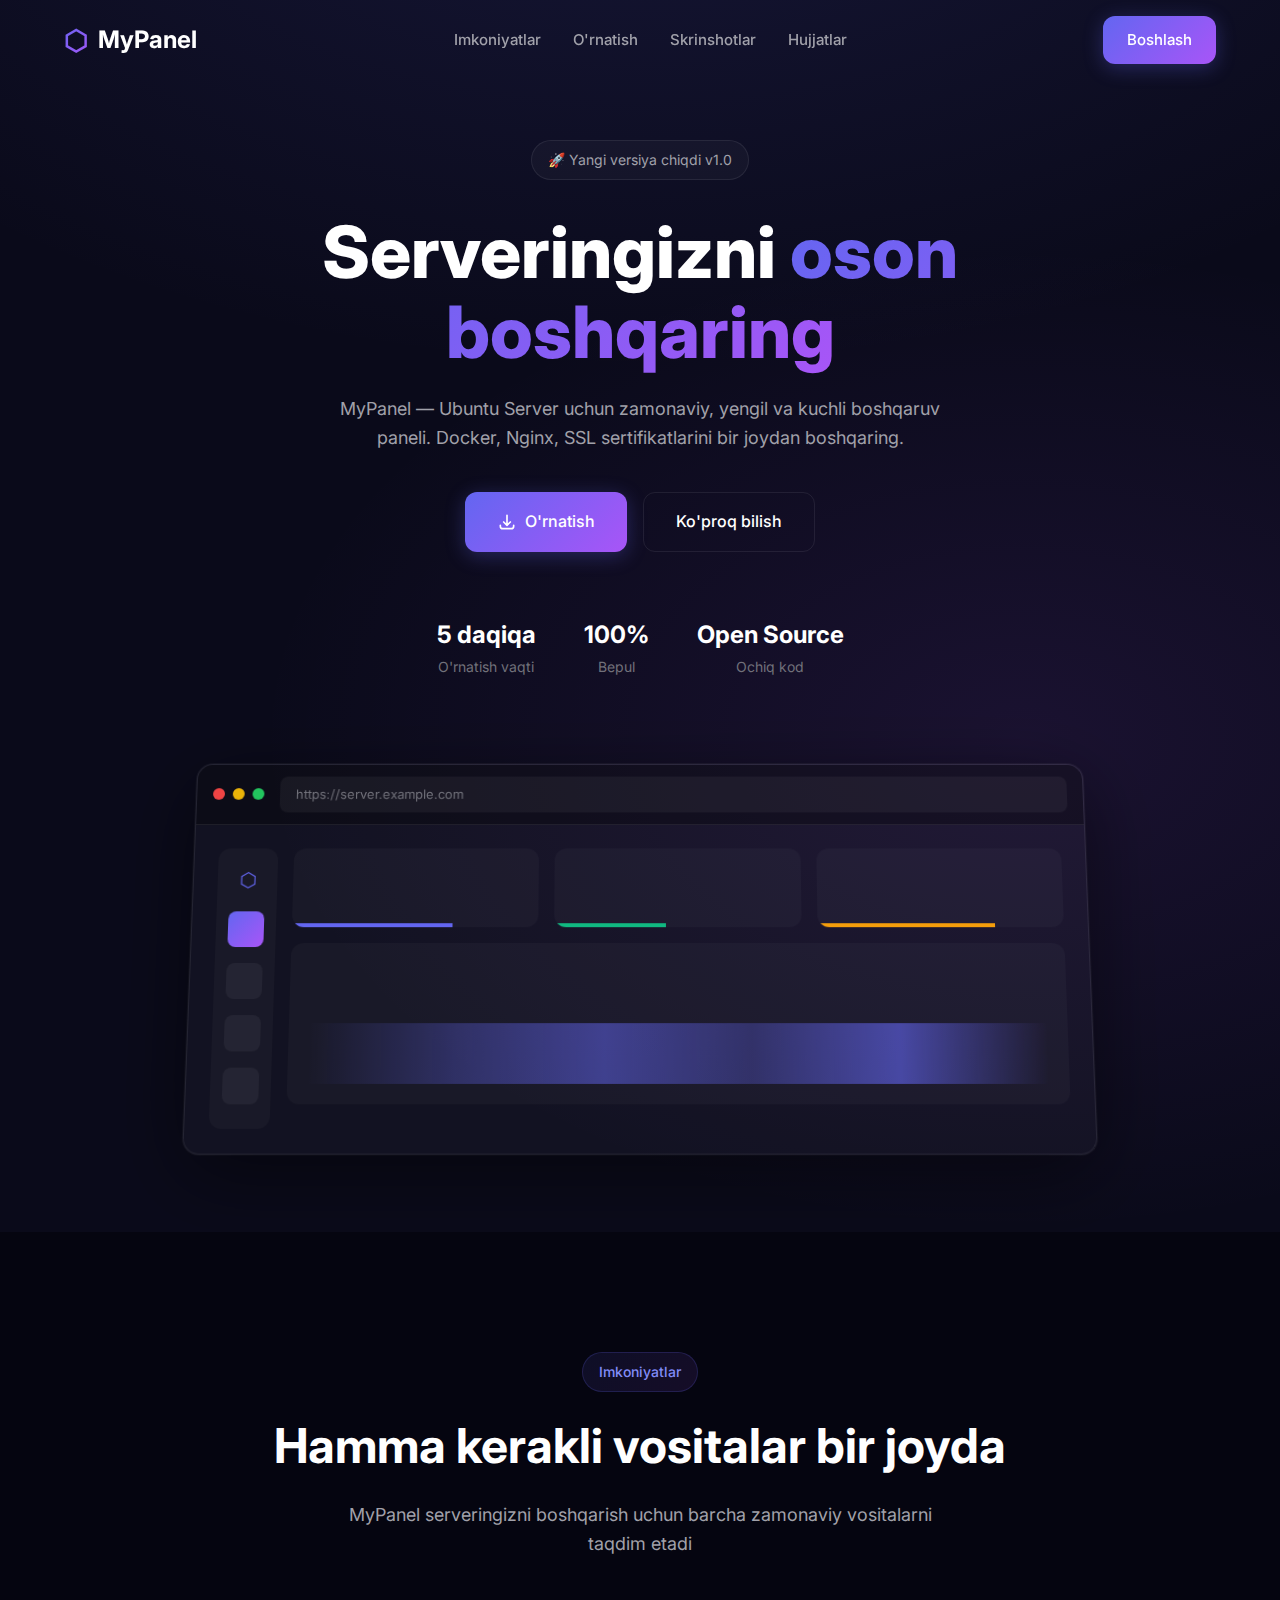
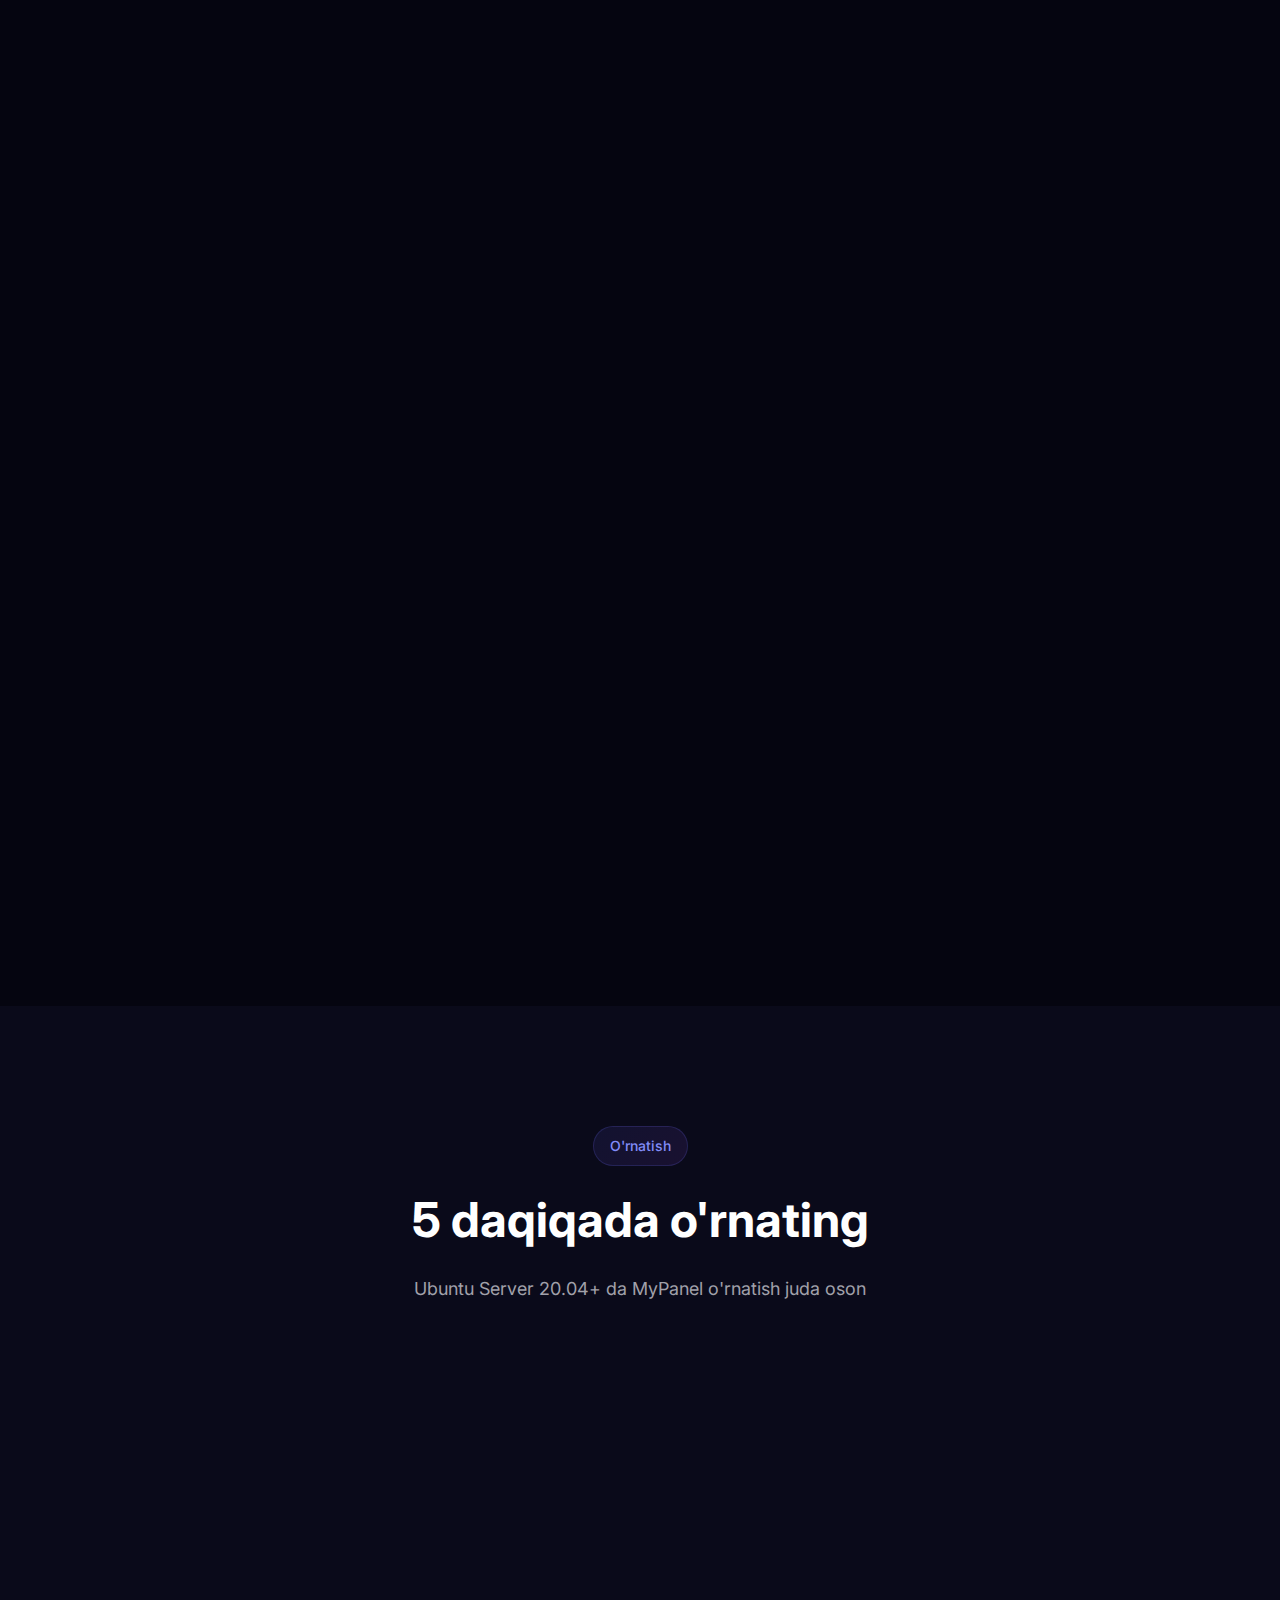
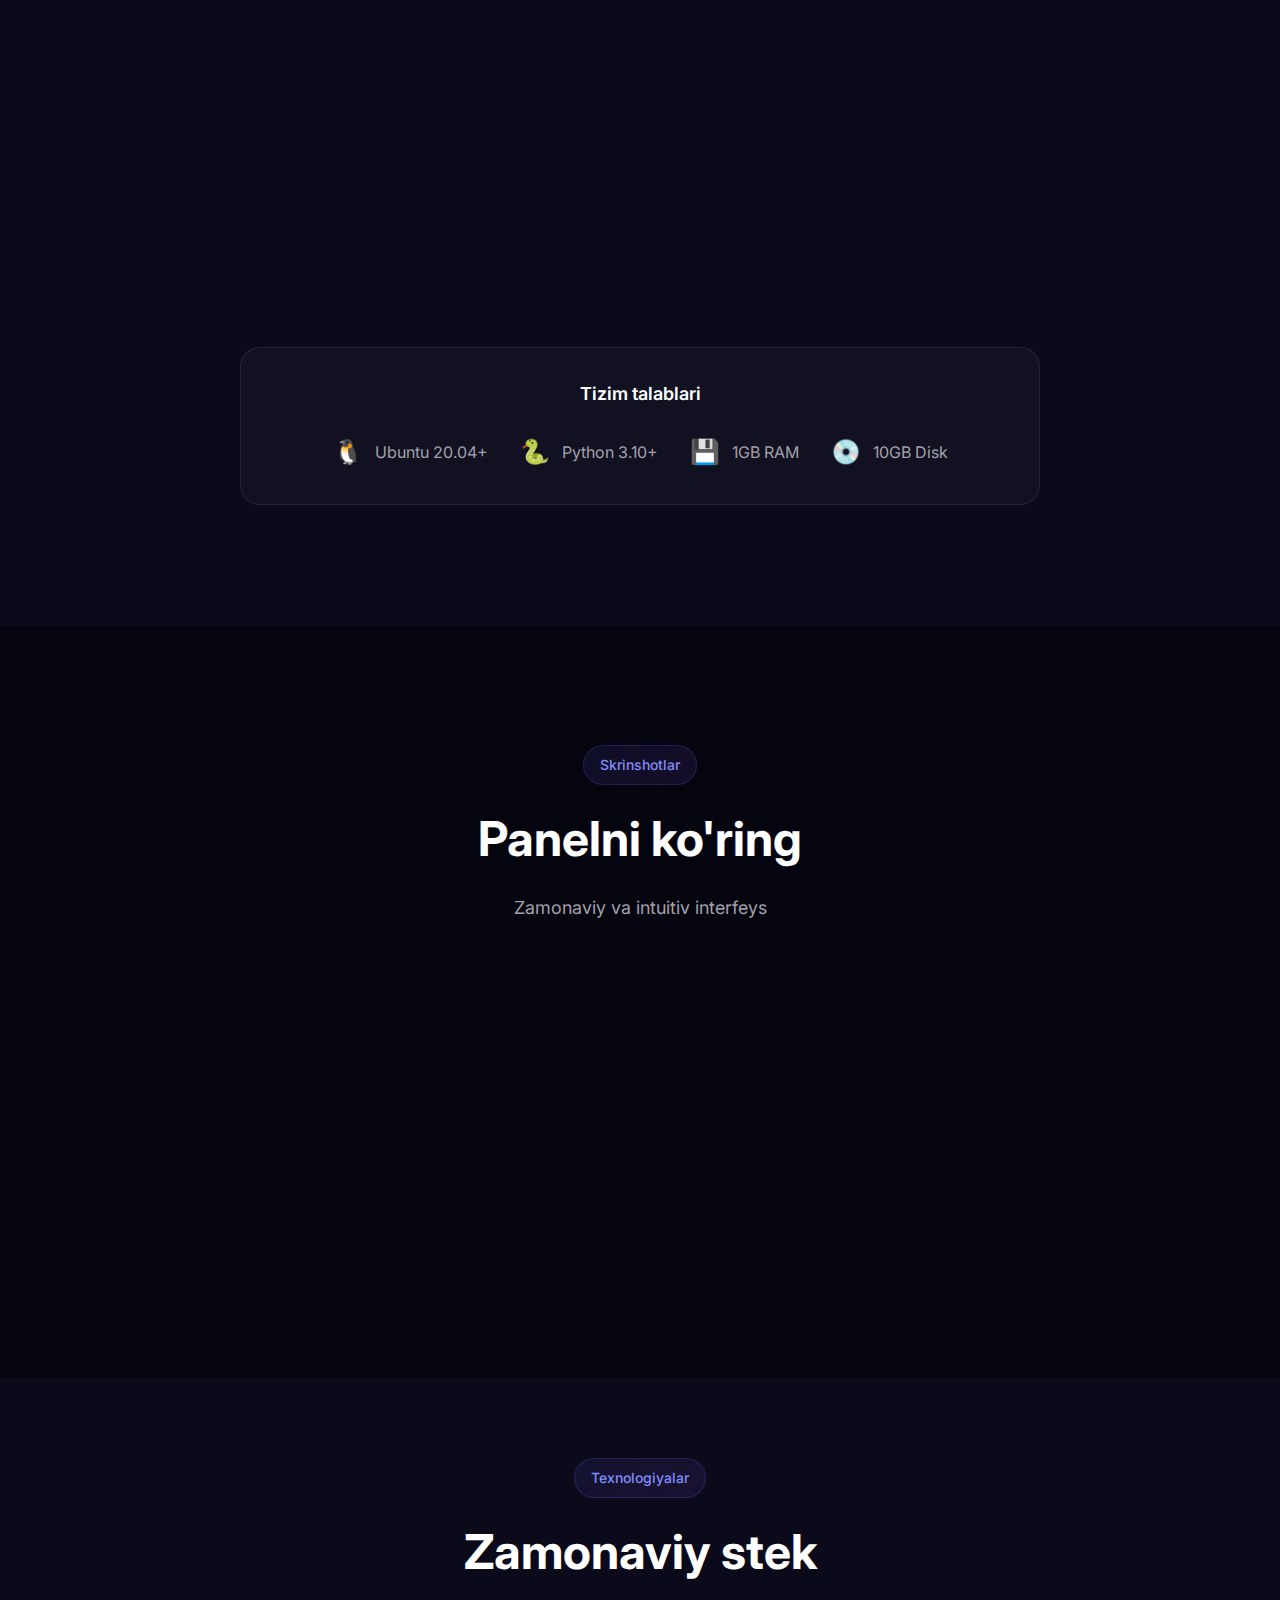
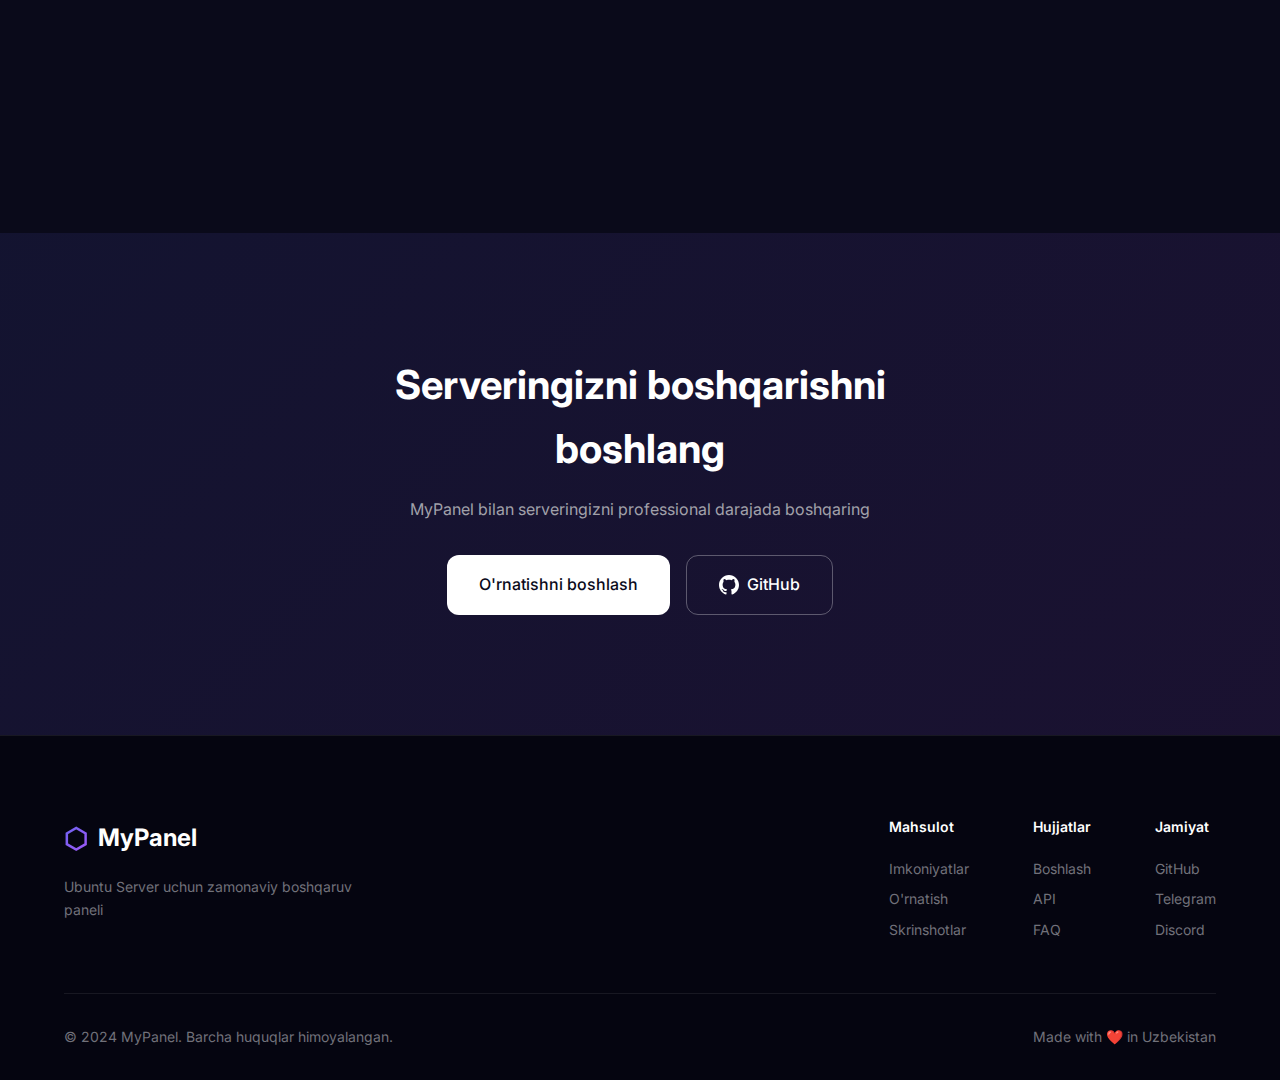
<file: public/index.html>
<!DOCTYPE html>
<html lang="uz">

<head>
    <meta charset="UTF-8">
    <meta name="viewport" content="width=device-width, initial-scale=1.0">
    <meta name="description"
        content="MyPanel - Ubuntu Server uchun zamonaviy, chiroyli va kuchli boshqaruv paneli. aaPanel/Umbrel alternativasi.">
    <meta name="keywords" content="server panel, ubuntu, docker, nginx, web hosting, server management">
    <title>MyPanel — Ubuntu Server Boshqaruv Paneli</title>

    <!-- Google Fonts -->
    <link rel="preconnect" href="https://fonts.googleapis.com">
    <link rel="preconnect" href="https://fonts.gstatic.com" crossorigin>
    <link href="https://fonts.googleapis.com/css2?family=Inter:wght@300;400;500;600;700;800&display=swap"
        rel="stylesheet">

    <!-- Styles -->
    <link rel="stylesheet" href="style.css">
</head>

<body>
    <!-- Navigation -->
    <nav class="navbar" id="navbar">
        <div class="container nav-content">
            <a href="#" class="logo">
                <span class="logo-icon">⬡</span>
                <span>MyPanel</span>
            </a>
            <div class="nav-links" id="navLinks">
                <a href="#features">Imkoniyatlar</a>
                <a href="#install">O'rnatish</a>
                <a href="#screenshots">Skrinshotlar</a>
                <a href="#docs">Hujjatlar</a>
            </div>
            <a href="#install" class="btn btn-primary">Boshlash</a>
            <button class="mobile-menu" id="mobileMenu">
                <span></span>
                <span></span>
                <span></span>
            </button>
        </div>
    </nav>

    <!-- Hero Section -->
    <section class="hero">
        <div class="hero-bg"></div>
        <div class="container hero-content">
            <div class="hero-badge">🚀 Yangi versiya chiqdi v1.0</div>
            <h1 class="hero-title">
                Serveringizni
                <span class="gradient-text">oson boshqaring</span>
            </h1>
            <p class="hero-subtitle">
                MyPanel — Ubuntu Server uchun zamonaviy, yengil va kuchli boshqaruv paneli.
                Docker, Nginx, SSL sertifikatlarini bir joydan boshqaring.
            </p>
            <div class="hero-buttons">
                <a href="#install" class="btn btn-primary btn-lg">
                    <svg width="20" height="20" fill="none" stroke="currentColor" viewBox="0 0 24 24">
                        <path stroke-linecap="round" stroke-linejoin="round" stroke-width="2"
                            d="M4 16v1a3 3 0 003 3h10a3 3 0 003-3v-1m-4-4l-4 4m0 0l-4-4m4 4V4"></path>
                    </svg>
                    O'rnatish
                </a>
                <a href="#features" class="btn btn-outline btn-lg">
                    Ko'proq bilish
                </a>
            </div>
            <div class="hero-stats">
                <div class="stat">
                    <span class="stat-value">5 daqiqa</span>
                    <span class="stat-label">O'rnatish vaqti</span>
                </div>
                <div class="stat">
                    <span class="stat-value">100%</span>
                    <span class="stat-label">Bepul</span>
                </div>
                <div class="stat">
                    <span class="stat-value">Open Source</span>
                    <span class="stat-label">Ochiq kod</span>
                </div>
            </div>
        </div>
        <div class="hero-image">
            <div class="browser-mockup">
                <div class="browser-header">
                    <div class="browser-dots">
                        <span></span><span></span><span></span>
                    </div>
                    <div class="browser-url">https://server.example.com</div>
                </div>
                <div class="browser-content">
                    <div class="dashboard-preview">
                        <div class="sidebar-preview">
                            <div class="logo-preview">⬡</div>
                            <div class="menu-item active"></div>
                            <div class="menu-item"></div>
                            <div class="menu-item"></div>
                            <div class="menu-item"></div>
                        </div>
                        <div class="main-preview">
                            <div class="card-row">
                                <div class="stat-card cpu"></div>
                                <div class="stat-card ram"></div>
                                <div class="stat-card disk"></div>
                            </div>
                            <div class="chart-preview"></div>
                        </div>
                    </div>
                </div>
            </div>
        </div>
    </section>

    <!-- Features Section -->
    <section class="features" id="features">
        <div class="container">
            <div class="section-header">
                <span class="section-badge">Imkoniyatlar</span>
                <h2 class="section-title">Hamma kerakli vositalar bir joyda</h2>
                <p class="section-subtitle">MyPanel serveringizni boshqarish uchun barcha zamonaviy vositalarni taqdim
                    etadi</p>
            </div>

            <div class="features-grid">
                <div class="feature-card">
                    <div class="feature-icon docker">
                        <svg width="32" height="32" fill="none" stroke="currentColor" viewBox="0 0 24 24">
                            <path stroke-linecap="round" stroke-linejoin="round" stroke-width="2"
                                d="M5 8h14M5 8a2 2 0 110-4h14a2 2 0 110 4M5 8v10a2 2 0 002 2h10a2 2 0 002-2V8m-9 4h4">
                            </path>
                        </svg>
                    </div>
                    <h3>Docker Store</h3>
                    <p>Docker Hub'dan ilovalarni qidiring, bir klik bilan o'rnating. Nginx, MySQL, WordPress va
                        boshqalar.</p>
                    <ul class="feature-list">
                        <li>Docker Hub qidiruvi</li>
                        <li>Bir klik o'rnatish</li>
                        <li>Portlar va volume sozlash</li>
                        <li>Konteyner boshqaruvi</li>
                    </ul>
                </div>

                <div class="feature-card">
                    <div class="feature-icon websites">
                        <svg width="32" height="32" fill="none" stroke="currentColor" viewBox="0 0 24 24">
                            <path stroke-linecap="round" stroke-linejoin="round" stroke-width="2"
                                d="M21 12a9 9 0 01-9 9m9-9a9 9 0 00-9-9m9 9H3m9 9a9 9 0 01-9-9m9 9c1.657 0 3-4.03 3-9s-1.343-9-3-9m0 18c-1.657 0-3-4.03-3-9s1.343-9 3-9m-9 9a9 9 0 019-9">
                            </path>
                        </svg>
                    </div>
                    <h3>Saytlar & SSL</h3>
                    <p>Domenlarni qo'shing, Nginx reverse proxy avtomatik sozlanadi. Let's Encrypt SSL bir klikda.</p>
                    <ul class="feature-list">
                        <li>Domen boshqaruvi</li>
                        <li>Nginx reverse proxy</li>
                        <li>Bepul SSL sertifikat</li>
                        <li>Konfiguratsiya muharriri</li>
                    </ul>
                </div>

                <div class="feature-card">
                    <div class="feature-icon files">
                        <svg width="32" height="32" fill="none" stroke="currentColor" viewBox="0 0 24 24">
                            <path stroke-linecap="round" stroke-linejoin="round" stroke-width="2"
                                d="M3 7v10a2 2 0 002 2h14a2 2 0 002-2V9a2 2 0 00-2-2h-6l-2-2H5a2 2 0 00-2 2z"></path>
                        </svg>
                    </div>
                    <h3>Fayl Menejer</h3>
                    <p>Fayllarni brauzerda boshqaring. Monaco Editor bilan kodni to'g'ridan-to'g'ri tahrirlang.</p>
                    <ul class="feature-list">
                        <li>Drag & Drop yuklash</li>
                        <li>Monaco kod muharriri</li>
                        <li>Chmod, o'chirish, nomi o'zgartirish</li>
                        <li>Fayl yuklab olish</li>
                    </ul>
                </div>

                <div class="feature-card">
                    <div class="feature-icon terminal">
                        <svg width="32" height="32" fill="none" stroke="currentColor" viewBox="0 0 24 24">
                            <path stroke-linecap="round" stroke-linejoin="round" stroke-width="2"
                                d="M8 9l3 3-3 3m5 0h3M5 20h14a2 2 0 002-2V6a2 2 0 00-2-2H5a2 2 0 00-2 2v12a2 2 0 002 2z">
                            </path>
                        </svg>
                    </div>
                    <h3>Web Terminal</h3>
                    <p>SSH orqali serverga brauzerdan ulaning. To'liq terminal funksionaliligi.</p>
                    <ul class="feature-list">
                        <li>Real-time WebSocket</li>
                        <li>xterm.js integratsiya</li>
                        <li>SSH sessiyalar</li>
                        <li>Buyruqlar tarixi</li>
                    </ul>
                </div>

                <div class="feature-card">
                    <div class="feature-icon monitoring">
                        <svg width="32" height="32" fill="none" stroke="currentColor" viewBox="0 0 24 24">
                            <path stroke-linecap="round" stroke-linejoin="round" stroke-width="2"
                                d="M9 19v-6a2 2 0 00-2-2H5a2 2 0 00-2 2v6a2 2 0 002 2h2a2 2 0 002-2zm0 0V9a2 2 0 012-2h2a2 2 0 012 2v10m-6 0a2 2 0 002 2h2a2 2 0 002-2m0 0V5a2 2 0 012-2h2a2 2 0 012 2v14a2 2 0 01-2 2h-2a2 2 0 01-2-2z">
                            </path>
                        </svg>
                    </div>
                    <h3>Monitoring</h3>
                    <p>CPU, RAM, Disk va tarmoq statistikasini real vaqtda kuzating. Chart.js grafiklar.</p>
                    <ul class="feature-list">
                        <li>Real-time statistika</li>
                        <li>Interaktiv grafiklar</li>
                        <li>Docker statistikasi</li>
                        <li>Tizim ma'lumotlari</li>
                    </ul>
                </div>

                <div class="feature-card">
                    <div class="feature-icon security">
                        <svg width="32" height="32" fill="none" stroke="currentColor" viewBox="0 0 24 24">
                            <path stroke-linecap="round" stroke-linejoin="round" stroke-width="2"
                                d="M12 15v2m-6 4h12a2 2 0 002-2v-6a2 2 0 00-2-2H6a2 2 0 00-2 2v6a2 2 0 002 2zm10-10V7a4 4 0 00-8 0v4h8z">
                            </path>
                        </svg>
                    </div>
                    <h3>Xavfsizlik</h3>
                    <p>Bcrypt parol xeshlash, sessiya boshqaruvi, admin huquqlari tizimi.</p>
                    <ul class="feature-list">
                        <li>Xavfsiz autentifikatsiya</li>
                        <li>Sessiya boshqaruvi</li>
                        <li>Admin huquqlari</li>
                        <li>HTTPS qo'llab-quvvatlash</li>
                    </ul>
                </div>
            </div>
        </div>
    </section>

    <!-- Install Section -->
    <section class="install" id="install">
        <div class="container">
            <div class="section-header">
                <span class="section-badge">O'rnatish</span>
                <h2 class="section-title">5 daqiqada o'rnating</h2>
                <p class="section-subtitle">Ubuntu Server 20.04+ da MyPanel o'rnatish juda oson</p>
            </div>

            <div class="install-steps">
                <div class="step">
                    <div class="step-number">1</div>
                    <div class="step-content">
                        <h3>Repozitoriyani klonlang</h3>
                        <p>GitHub'dan MyPanel kodini yuklab oling</p>
                        <div class="code-block">
                            <code>git clone https://github.com/yourusername/mypanel.git /opt/mypanel</code>
                            <button class="copy-btn" onclick="copyCode(this)">
                                <svg width="16" height="16" fill="none" stroke="currentColor" viewBox="0 0 24 24">
                                    <path stroke-linecap="round" stroke-linejoin="round" stroke-width="2"
                                        d="M8 16H6a2 2 0 01-2-2V6a2 2 0 012-2h8a2 2 0 012 2v2m-6 12h8a2 2 0 002-2v-8a2 2 0 00-2-2h-8a2 2 0 00-2 2v8a2 2 0 002 2z">
                                    </path>
                                </svg>
                            </button>
                        </div>
                    </div>
                </div>

                <div class="step">
                    <div class="step-number">2</div>
                    <div class="step-content">
                        <h3>O'rnatish skriptini ishga tushiring</h3>
                        <p>Skript barcha kerakli dasturlarni o'rnatadi: Python, Docker, Nginx, Certbot</p>
                        <div class="code-block">
                            <code>cd /opt/mypanel && sudo bash install.sh</code>
                            <button class="copy-btn" onclick="copyCode(this)">
                                <svg width="16" height="16" fill="none" stroke="currentColor" viewBox="0 0 24 24">
                                    <path stroke-linecap="round" stroke-linejoin="round" stroke-width="2"
                                        d="M8 16H6a2 2 0 01-2-2V6a2 2 0 012-2h8a2 2 0 012 2v2m-6 12h8a2 2 0 002-2v-8a2 2 0 00-2-2h-8a2 2 0 00-2 2v8a2 2 0 002 2z">
                                    </path>
                                </svg>
                            </button>
                        </div>
                    </div>
                </div>

                <div class="step">
                    <div class="step-number">3</div>
                    <div class="step-content">
                        <h3>Panelga kiring</h3>
                        <p>Brauzerda server IP manzilini oching va admin akkount yarating</p>
                        <div class="code-block">
                            <code>http://YOUR_SERVER_IP</code>
                            <button class="copy-btn" onclick="copyCode(this)">
                                <svg width="16" height="16" fill="none" stroke="currentColor" viewBox="0 0 24 24">
                                    <path stroke-linecap="round" stroke-linejoin="round" stroke-width="2"
                                        d="M8 16H6a2 2 0 01-2-2V6a2 2 0 012-2h8a2 2 0 012 2v2m-6 12h8a2 2 0 002-2v-8a2 2 0 00-2-2h-8a2 2 0 00-2 2v8a2 2 0 002 2z">
                                    </path>
                                </svg>
                            </button>
                        </div>
                    </div>
                </div>
            </div>

            <div class="requirements">
                <h3>Tizim talablari</h3>
                <div class="req-grid">
                    <div class="req-item">
                        <span class="req-icon">🐧</span>
                        <span>Ubuntu 20.04+</span>
                    </div>
                    <div class="req-item">
                        <span class="req-icon">🐍</span>
                        <span>Python 3.10+</span>
                    </div>
                    <div class="req-item">
                        <span class="req-icon">💾</span>
                        <span>1GB RAM</span>
                    </div>
                    <div class="req-item">
                        <span class="req-icon">💿</span>
                        <span>10GB Disk</span>
                    </div>
                </div>
            </div>
        </div>
    </section>

    <!-- Screenshots Section -->
    <section class="screenshots" id="screenshots">
        <div class="container">
            <div class="section-header">
                <span class="section-badge">Skrinshotlar</span>
                <h2 class="section-title">Panelni ko'ring</h2>
                <p class="section-subtitle">Zamonaviy va intuitiv interfeys</p>
            </div>

            <div class="screenshots-grid">
                <div class="screenshot-card">
                    <div class="screenshot-preview dashboard-shot">
                        <div class="shot-header">Dashboard</div>
                        <div class="shot-stats">
                            <div class="mini-stat"></div>
                            <div class="mini-stat"></div>
                            <div class="mini-stat"></div>
                        </div>
                        <div class="shot-chart"></div>
                    </div>
                    <h4>Dashboard</h4>
                    <p>Real-time tizim statistikasi</p>
                </div>

                <div class="screenshot-card">
                    <div class="screenshot-preview docker-shot">
                        <div class="shot-header">Docker Store</div>
                        <div class="shot-search"></div>
                        <div class="shot-cards">
                            <div class="mini-card"></div>
                            <div class="mini-card"></div>
                        </div>
                    </div>
                    <h4>Docker Store</h4>
                    <p>Ilovalarni qidirish va o'rnatish</p>
                </div>

                <div class="screenshot-card">
                    <div class="screenshot-preview files-shot">
                        <div class="shot-header">Fayl Menejer</div>
                        <div class="shot-files">
                            <div class="file-line"></div>
                            <div class="file-line"></div>
                            <div class="file-line"></div>
                        </div>
                        <div class="shot-editor"></div>
                    </div>
                    <h4>Fayl Menejer</h4>
                    <p>Monaco Editor integratsiya</p>
                </div>

                <div class="screenshot-card">
                    <div class="screenshot-preview terminal-shot">
                        <div class="shot-header">Terminal</div>
                        <div class="terminal-lines">
                            <div class="term-line"><span class="prompt">$</span> ls -la</div>
                            <div class="term-line output">drwxr-xr-x 5 root</div>
                            <div class="term-line"><span class="prompt">$</span> <span class="cursor">|</span></div>
                        </div>
                    </div>
                    <h4>Web Terminal</h4>
                    <p>Brauzerda SSH</p>
                </div>
            </div>
        </div>
    </section>

    <!-- Tech Stack -->
    <section class="tech-stack">
        <div class="container">
            <div class="section-header">
                <span class="section-badge">Texnologiyalar</span>
                <h2 class="section-title">Zamonaviy stek</h2>
            </div>
            <div class="tech-grid">
                <div class="tech-item">
                    <div class="tech-logo python">🐍</div>
                    <span>Python</span>
                </div>
                <div class="tech-item">
                    <div class="tech-logo flask">⚗️</div>
                    <span>Flask</span>
                </div>
                <div class="tech-item">
                    <div class="tech-logo docker">🐳</div>
                    <span>Docker</span>
                </div>
                <div class="tech-item">
                    <div class="tech-logo nginx">⚡</div>
                    <span>Nginx</span>
                </div>
                <div class="tech-item">
                    <div class="tech-logo tailwind">💨</div>
                    <span>Tailwind</span>
                </div>
                <div class="tech-item">
                    <div class="tech-logo sqlite">🗄️</div>
                    <span>SQLite</span>
                </div>
            </div>
        </div>
    </section>

    <!-- CTA Section -->
    <section class="cta">
        <div class="container">
            <div class="cta-content">
                <h2>Serveringizni boshqarishni boshlang</h2>
                <p>MyPanel bilan serveringizni professional darajada boshqaring</p>
                <div class="cta-buttons">
                    <a href="#install" class="btn btn-white btn-lg">O'rnatishni boshlash</a>
                    <a href="https://github.com/yourusername/mypanel" class="btn btn-outline-white btn-lg">
                        <svg width="20" height="20" fill="currentColor" viewBox="0 0 24 24">
                            <path
                                d="M12 0c-6.626 0-12 5.373-12 12 0 5.302 3.438 9.8 8.207 11.387.599.111.793-.261.793-.577v-2.234c-3.338.726-4.033-1.416-4.033-1.416-.546-1.387-1.333-1.756-1.333-1.756-1.089-.745.083-.729.083-.729 1.205.084 1.839 1.237 1.839 1.237 1.07 1.834 2.807 1.304 3.492.997.107-.775.418-1.305.762-1.604-2.665-.305-5.467-1.334-5.467-5.931 0-1.311.469-2.381 1.236-3.221-.124-.303-.535-1.524.117-3.176 0 0 1.008-.322 3.301 1.23.957-.266 1.983-.399 3.003-.404 1.02.005 2.047.138 3.006.404 2.291-1.552 3.297-1.23 3.297-1.23.653 1.653.242 2.874.118 3.176.77.84 1.235 1.911 1.235 3.221 0 4.609-2.807 5.624-5.479 5.921.43.372.823 1.102.823 2.222v3.293c0 .319.192.694.801.576 4.765-1.589 8.199-6.086 8.199-11.386 0-6.627-5.373-12-12-12z" />
                        </svg>
                        GitHub
                    </a>
                </div>
            </div>
        </div>
    </section>

    <!-- Footer -->
    <footer class="footer">
        <div class="container">
            <div class="footer-content">
                <div class="footer-brand">
                    <a href="#" class="logo">
                        <span class="logo-icon">⬡</span>
                        <span>MyPanel</span>
                    </a>
                    <p>Ubuntu Server uchun zamonaviy boshqaruv paneli</p>
                </div>
                <div class="footer-links">
                    <div class="footer-col">
                        <h4>Mahsulot</h4>
                        <a href="#features">Imkoniyatlar</a>
                        <a href="#install">O'rnatish</a>
                        <a href="#screenshots">Skrinshotlar</a>
                    </div>
                    <div class="footer-col">
                        <h4>Hujjatlar</h4>
                        <a href="#">Boshlash</a>
                        <a href="#">API</a>
                        <a href="#">FAQ</a>
                    </div>
                    <div class="footer-col">
                        <h4>Jamiyat</h4>
                        <a href="#">GitHub</a>
                        <a href="#">Telegram</a>
                        <a href="#">Discord</a>
                    </div>
                </div>
            </div>
            <div class="footer-bottom">
                <p>© 2024 MyPanel. Barcha huquqlar himoyalangan.</p>
                <p>Made with ❤️ in Uzbekistan</p>
            </div>
        </div>
    </footer>

    <script src="script.js"></script>
</body>

</html>
</file>
<file: public/style.css>
/* MyPanel Landing Page Styles */

:root {
    --primary: #6366f1;
    --primary-dark: #4f46e5;
    --primary-light: #818cf8;
    --secondary: #10b981;
    --bg-dark: #0a0a1a;
    --bg-darker: #050510;
    --bg-card: rgba(255, 255, 255, 0.03);
    --bg-card-hover: rgba(255, 255, 255, 0.06);
    --text-primary: #ffffff;
    --text-secondary: #a1a1aa;
    --text-muted: #71717a;
    --border: rgba(255, 255, 255, 0.08);
    --gradient-start: #6366f1;
    --gradient-end: #a855f7;
}

* {
    margin: 0;
    padding: 0;
    box-sizing: border-box;
}

html {
    scroll-behavior: smooth;
}

body {
    font-family: 'Inter', -apple-system, BlinkMacSystemFont, sans-serif;
    background: var(--bg-dark);
    color: var(--text-primary);
    line-height: 1.6;
    overflow-x: hidden;
}

.container {
    max-width: 1200px;
    margin: 0 auto;
    padding: 0 24px;
}

/* Buttons */
.btn {
    display: inline-flex;
    align-items: center;
    gap: 8px;
    padding: 12px 24px;
    border-radius: 12px;
    font-weight: 500;
    font-size: 15px;
    text-decoration: none;
    transition: all 0.3s ease;
    cursor: pointer;
    border: none;
}

.btn-primary {
    background: linear-gradient(135deg, var(--gradient-start), var(--gradient-end));
    color: white;
    box-shadow: 0 4px 20px rgba(99, 102, 241, 0.3);
}

.btn-primary:hover {
    transform: translateY(-2px);
    box-shadow: 0 8px 30px rgba(99, 102, 241, 0.4);
}

.btn-outline {
    background: transparent;
    color: var(--text-primary);
    border: 1px solid var(--border);
}

.btn-outline:hover {
    background: var(--bg-card);
    border-color: var(--primary);
}

.btn-white {
    background: white;
    color: var(--bg-dark);
}

.btn-white:hover {
    transform: translateY(-2px);
    box-shadow: 0 8px 30px rgba(255, 255, 255, 0.2);
}

.btn-outline-white {
    background: transparent;
    color: white;
    border: 1px solid rgba(255, 255, 255, 0.3);
}

.btn-outline-white:hover {
    background: rgba(255, 255, 255, 0.1);
}

.btn-lg {
    padding: 16px 32px;
    font-size: 16px;
}

/* Navigation */
.navbar {
    position: fixed;
    top: 0;
    left: 0;
    right: 0;
    z-index: 1000;
    padding: 16px 0;
    transition: all 0.3s ease;
}

.navbar.scrolled {
    background: rgba(10, 10, 26, 0.9);
    backdrop-filter: blur(20px);
    border-bottom: 1px solid var(--border);
}

.nav-content {
    display: flex;
    align-items: center;
    justify-content: space-between;
}

.logo {
    display: flex;
    align-items: center;
    gap: 10px;
    font-size: 24px;
    font-weight: 700;
    color: var(--text-primary);
    text-decoration: none;
}

.logo-icon {
    font-size: 28px;
    background: linear-gradient(135deg, var(--gradient-start), var(--gradient-end));
    -webkit-background-clip: text;
    -webkit-text-fill-color: transparent;
    background-clip: text;
}

.nav-links {
    display: flex;
    gap: 32px;
}

.nav-links a {
    color: var(--text-secondary);
    text-decoration: none;
    font-size: 15px;
    font-weight: 500;
    transition: color 0.2s;
}

.nav-links a:hover {
    color: var(--text-primary);
}

.mobile-menu {
    display: none;
    flex-direction: column;
    gap: 5px;
    background: none;
    border: none;
    cursor: pointer;
    padding: 8px;
}

.mobile-menu span {
    width: 24px;
    height: 2px;
    background: var(--text-primary);
    border-radius: 2px;
    transition: all 0.3s;
}

/* Hero Section */
.hero {
    min-height: 100vh;
    padding: 140px 0 80px;
    position: relative;
    overflow: hidden;
}

.hero-bg {
    position: absolute;
    inset: 0;
    background:
        radial-gradient(ellipse 80% 50% at 50% -20%, rgba(99, 102, 241, 0.15), transparent),
        radial-gradient(ellipse 60% 40% at 80% 60%, rgba(168, 85, 247, 0.1), transparent);
    pointer-events: none;
}

.hero-content {
    position: relative;
    text-align: center;
    max-width: 800px;
    margin: 0 auto;
}

.hero-badge {
    display: inline-flex;
    align-items: center;
    gap: 8px;
    padding: 8px 16px;
    background: var(--bg-card);
    border: 1px solid var(--border);
    border-radius: 100px;
    font-size: 14px;
    color: var(--text-secondary);
    margin-bottom: 32px;
    animation: fadeInUp 0.6s ease;
}

.hero-title {
    font-size: clamp(40px, 8vw, 72px);
    font-weight: 800;
    line-height: 1.1;
    margin-bottom: 24px;
    animation: fadeInUp 0.6s ease 0.1s both;
}

.gradient-text {
    background: linear-gradient(135deg, var(--gradient-start), var(--gradient-end));
    -webkit-background-clip: text;
    -webkit-text-fill-color: transparent;
    background-clip: text;
}

.hero-subtitle {
    font-size: 18px;
    color: var(--text-secondary);
    max-width: 600px;
    margin: 0 auto 40px;
    animation: fadeInUp 0.6s ease 0.2s both;
}

.hero-buttons {
    display: flex;
    gap: 16px;
    justify-content: center;
    flex-wrap: wrap;
    animation: fadeInUp 0.6s ease 0.3s both;
}

.hero-stats {
    display: flex;
    justify-content: center;
    gap: 48px;
    margin-top: 64px;
    animation: fadeInUp 0.6s ease 0.4s both;
}

.stat {
    text-align: center;
}

.stat-value {
    display: block;
    font-size: 24px;
    font-weight: 700;
    color: var(--text-primary);
}

.stat-label {
    font-size: 14px;
    color: var(--text-muted);
}

/* Browser Mockup */
.hero-image {
    margin-top: 80px;
    perspective: 1000px;
    animation: fadeInUp 0.8s ease 0.5s both;
}

.browser-mockup {
    background: var(--bg-card);
    border: 1px solid var(--border);
    border-radius: 16px;
    overflow: hidden;
    transform: rotateX(5deg);
    box-shadow:
        0 20px 80px rgba(0, 0, 0, 0.5),
        0 0 0 1px rgba(255, 255, 255, 0.05);
    max-width: 900px;
    margin: 0 auto;
}

.browser-header {
    display: flex;
    align-items: center;
    gap: 16px;
    padding: 12px 16px;
    background: rgba(0, 0, 0, 0.3);
    border-bottom: 1px solid var(--border);
}

.browser-dots {
    display: flex;
    gap: 8px;
}

.browser-dots span {
    width: 12px;
    height: 12px;
    border-radius: 50%;
}

.browser-dots span:nth-child(1) {
    background: #ef4444;
}

.browser-dots span:nth-child(2) {
    background: #eab308;
}

.browser-dots span:nth-child(3) {
    background: #22c55e;
}

.browser-url {
    flex: 1;
    background: rgba(255, 255, 255, 0.05);
    padding: 8px 16px;
    border-radius: 8px;
    font-size: 13px;
    color: var(--text-muted);
}

.browser-content {
    padding: 24px;
    min-height: 300px;
}

.dashboard-preview {
    display: flex;
    gap: 16px;
    height: 280px;
}

.sidebar-preview {
    width: 60px;
    background: rgba(255, 255, 255, 0.03);
    border-radius: 12px;
    padding: 16px 8px;
    display: flex;
    flex-direction: column;
    align-items: center;
    gap: 16px;
}

.logo-preview {
    font-size: 20px;
    color: var(--primary);
}

.menu-item {
    width: 36px;
    height: 36px;
    border-radius: 8px;
    background: rgba(255, 255, 255, 0.05);
}

.menu-item.active {
    background: linear-gradient(135deg, var(--gradient-start), var(--gradient-end));
}

.main-preview {
    flex: 1;
}

.card-row {
    display: flex;
    gap: 16px;
    margin-bottom: 16px;
}

.stat-card {
    flex: 1;
    height: 80px;
    border-radius: 12px;
    background: rgba(255, 255, 255, 0.03);
    position: relative;
    overflow: hidden;
}

.stat-card::after {
    content: '';
    position: absolute;
    bottom: 0;
    left: 0;
    right: 0;
    height: 4px;
}

.stat-card.cpu::after {
    background: var(--primary);
    width: 65%;
}

.stat-card.ram::after {
    background: var(--secondary);
    width: 45%;
}

.stat-card.disk::after {
    background: #f59e0b;
    width: 72%;
}

.chart-preview {
    height: 160px;
    background: rgba(255, 255, 255, 0.03);
    border-radius: 12px;
    position: relative;
    overflow: hidden;
}

.chart-preview::after {
    content: '';
    position: absolute;
    bottom: 20px;
    left: 20px;
    right: 20px;
    height: 60px;
    background: linear-gradient(90deg,
            transparent 0%,
            rgba(99, 102, 241, 0.3) 20%,
            rgba(99, 102, 241, 0.5) 40%,
            rgba(99, 102, 241, 0.3) 60%,
            rgba(99, 102, 241, 0.6) 80%,
            transparent 100%);
    border-radius: 4px;
    animation: chartPulse 3s ease-in-out infinite;
}

@keyframes chartPulse {

    0%,
    100% {
        opacity: 0.5;
    }

    50% {
        opacity: 1;
    }
}

/* Section Styles */
.section-header {
    text-align: center;
    margin-bottom: 64px;
}

.section-badge {
    display: inline-block;
    padding: 8px 16px;
    background: linear-gradient(135deg, rgba(99, 102, 241, 0.1), rgba(168, 85, 247, 0.1));
    border: 1px solid rgba(99, 102, 241, 0.2);
    border-radius: 100px;
    font-size: 14px;
    font-weight: 500;
    color: var(--primary-light);
    margin-bottom: 16px;
}

.section-title {
    font-size: clamp(32px, 5vw, 48px);
    font-weight: 700;
    margin-bottom: 16px;
}

.section-subtitle {
    font-size: 18px;
    color: var(--text-secondary);
    max-width: 600px;
    margin: 0 auto;
}

/* Features Section */
.features {
    padding: 120px 0;
    background: var(--bg-darker);
}

.features-grid {
    display: grid;
    grid-template-columns: repeat(auto-fit, minmax(340px, 1fr));
    gap: 24px;
}

.feature-card {
    background: var(--bg-card);
    border: 1px solid var(--border);
    border-radius: 20px;
    padding: 32px;
    transition: all 0.3s ease;
}

.feature-card:hover {
    background: var(--bg-card-hover);
    transform: translateY(-4px);
    border-color: rgba(99, 102, 241, 0.3);
}

.feature-icon {
    width: 56px;
    height: 56px;
    border-radius: 14px;
    display: flex;
    align-items: center;
    justify-content: center;
    margin-bottom: 20px;
}

.feature-icon.docker {
    background: rgba(99, 102, 241, 0.15);
    color: var(--primary-light);
}

.feature-icon.websites {
    background: rgba(16, 185, 129, 0.15);
    color: #34d399;
}

.feature-icon.files {
    background: rgba(245, 158, 11, 0.15);
    color: #fbbf24;
}

.feature-icon.terminal {
    background: rgba(236, 72, 153, 0.15);
    color: #f472b6;
}

.feature-icon.monitoring {
    background: rgba(14, 165, 233, 0.15);
    color: #38bdf8;
}

.feature-icon.security {
    background: rgba(168, 85, 247, 0.15);
    color: #c084fc;
}

.feature-card h3 {
    font-size: 20px;
    font-weight: 600;
    margin-bottom: 12px;
}

.feature-card>p {
    color: var(--text-secondary);
    font-size: 15px;
    margin-bottom: 20px;
}

.feature-list {
    list-style: none;
}

.feature-list li {
    padding: 8px 0;
    padding-left: 24px;
    position: relative;
    color: var(--text-muted);
    font-size: 14px;
}

.feature-list li::before {
    content: '✓';
    position: absolute;
    left: 0;
    color: var(--secondary);
}

/* Install Section */
.install {
    padding: 120px 0;
}

.install-steps {
    max-width: 800px;
    margin: 0 auto 64px;
}

.step {
    display: flex;
    gap: 24px;
    margin-bottom: 32px;
}

.step-number {
    width: 48px;
    height: 48px;
    border-radius: 14px;
    background: linear-gradient(135deg, var(--gradient-start), var(--gradient-end));
    display: flex;
    align-items: center;
    justify-content: center;
    font-size: 20px;
    font-weight: 700;
    flex-shrink: 0;
}

.step-content {
    flex: 1;
}

.step-content h3 {
    font-size: 20px;
    font-weight: 600;
    margin-bottom: 8px;
}

.step-content p {
    color: var(--text-secondary);
    margin-bottom: 16px;
}

.code-block {
    background: rgba(0, 0, 0, 0.4);
    border: 1px solid var(--border);
    border-radius: 12px;
    padding: 16px 20px;
    display: flex;
    align-items: center;
    justify-content: space-between;
    gap: 16px;
}

.code-block code {
    font-family: 'Fira Code', 'Monaco', monospace;
    font-size: 14px;
    color: #a5f3fc;
}

.copy-btn {
    background: rgba(255, 255, 255, 0.1);
    border: none;
    padding: 8px;
    border-radius: 8px;
    cursor: pointer;
    color: var(--text-muted);
    transition: all 0.2s;
}

.copy-btn:hover {
    background: rgba(255, 255, 255, 0.2);
    color: var(--text-primary);
}

.copy-btn.copied {
    color: var(--secondary);
}

.requirements {
    background: var(--bg-card);
    border: 1px solid var(--border);
    border-radius: 20px;
    padding: 32px;
    max-width: 800px;
    margin: 0 auto;
}

.requirements h3 {
    font-size: 18px;
    font-weight: 600;
    margin-bottom: 24px;
    text-align: center;
}

.req-grid {
    display: flex;
    justify-content: center;
    gap: 32px;
    flex-wrap: wrap;
}

.req-item {
    display: flex;
    align-items: center;
    gap: 12px;
    color: var(--text-secondary);
}

.req-icon {
    font-size: 24px;
}

/* Screenshots Section */
.screenshots {
    padding: 120px 0;
    background: var(--bg-darker);
}

.screenshots-grid {
    display: grid;
    grid-template-columns: repeat(auto-fit, minmax(260px, 1fr));
    gap: 24px;
}

.screenshot-card {
    text-align: center;
}

.screenshot-preview {
    background: var(--bg-card);
    border: 1px solid var(--border);
    border-radius: 16px;
    padding: 20px;
    margin-bottom: 16px;
    height: 200px;
    overflow: hidden;
}

.shot-header {
    background: rgba(255, 255, 255, 0.05);
    padding: 8px 12px;
    border-radius: 8px;
    font-size: 12px;
    color: var(--text-muted);
    margin-bottom: 12px;
    text-align: left;
}

.shot-stats {
    display: flex;
    gap: 8px;
    margin-bottom: 12px;
}

.mini-stat {
    flex: 1;
    height: 40px;
    background: rgba(255, 255, 255, 0.05);
    border-radius: 8px;
}

.shot-chart {
    height: 80px;
    background: rgba(99, 102, 241, 0.1);
    border-radius: 8px;
}

.shot-search {
    height: 32px;
    background: rgba(255, 255, 255, 0.05);
    border-radius: 8px;
    margin-bottom: 12px;
}

.shot-cards {
    display: flex;
    gap: 8px;
}

.mini-card {
    flex: 1;
    height: 100px;
    background: rgba(255, 255, 255, 0.05);
    border-radius: 8px;
}

.shot-files {
    margin-bottom: 12px;
}

.file-line {
    height: 24px;
    background: rgba(255, 255, 255, 0.05);
    border-radius: 4px;
    margin-bottom: 8px;
    width: 80%;
}

.file-line:nth-child(2) {
    width: 60%;
}

.file-line:nth-child(3) {
    width: 70%;
}

.shot-editor {
    height: 80px;
    background: rgba(16, 185, 129, 0.1);
    border-radius: 8px;
}

.terminal-lines {
    text-align: left;
    font-family: 'Fira Code', monospace;
    font-size: 12px;
}

.term-line {
    padding: 4px 0;
    color: #a5f3fc;
}

.term-line.output {
    color: var(--text-muted);
}

.prompt {
    color: var(--secondary);
    margin-right: 8px;
}

.cursor {
    animation: blink 1s infinite;
}

@keyframes blink {

    0%,
    100% {
        opacity: 1;
    }

    50% {
        opacity: 0;
    }
}

.screenshot-card h4 {
    font-size: 18px;
    font-weight: 600;
    margin-bottom: 4px;
}

.screenshot-card p {
    font-size: 14px;
    color: var(--text-muted);
}

/* Tech Stack */
.tech-stack {
    padding: 80px 0;
}

.tech-grid {
    display: flex;
    justify-content: center;
    gap: 48px;
    flex-wrap: wrap;
}

.tech-item {
    display: flex;
    flex-direction: column;
    align-items: center;
    gap: 12px;
}

.tech-logo {
    width: 64px;
    height: 64px;
    background: var(--bg-card);
    border: 1px solid var(--border);
    border-radius: 16px;
    display: flex;
    align-items: center;
    justify-content: center;
    font-size: 28px;
    transition: all 0.3s;
}

.tech-item:hover .tech-logo {
    transform: translateY(-4px);
    border-color: var(--primary);
}

.tech-item span {
    font-size: 14px;
    color: var(--text-secondary);
}

/* CTA Section */
.cta {
    padding: 120px 0;
    background: linear-gradient(135deg, rgba(99, 102, 241, 0.1), rgba(168, 85, 247, 0.1));
}

.cta-content {
    text-align: center;
    max-width: 600px;
    margin: 0 auto;
}

.cta-content h2 {
    font-size: clamp(28px, 4vw, 40px);
    font-weight: 700;
    margin-bottom: 16px;
}

.cta-content p {
    color: var(--text-secondary);
    margin-bottom: 32px;
}

.cta-buttons {
    display: flex;
    gap: 16px;
    justify-content: center;
    flex-wrap: wrap;
}

/* Footer */
.footer {
    padding: 80px 0 32px;
    background: var(--bg-darker);
    border-top: 1px solid var(--border);
}

.footer-content {
    display: flex;
    justify-content: space-between;
    gap: 48px;
    margin-bottom: 48px;
    flex-wrap: wrap;
}

.footer-brand {
    max-width: 300px;
}

.footer-brand .logo {
    margin-bottom: 16px;
}

.footer-brand p {
    color: var(--text-muted);
    font-size: 14px;
}

.footer-links {
    display: flex;
    gap: 64px;
}

.footer-col h4 {
    font-size: 14px;
    font-weight: 600;
    margin-bottom: 16px;
    color: var(--text-primary);
}

.footer-col a {
    display: block;
    color: var(--text-muted);
    text-decoration: none;
    font-size: 14px;
    padding: 4px 0;
    transition: color 0.2s;
}

.footer-col a:hover {
    color: var(--primary-light);
}

.footer-bottom {
    display: flex;
    justify-content: space-between;
    padding-top: 32px;
    border-top: 1px solid var(--border);
    font-size: 14px;
    color: var(--text-muted);
    flex-wrap: wrap;
    gap: 16px;
}

/* Animations */
@keyframes fadeInUp {
    from {
        opacity: 0;
        transform: translateY(20px);
    }

    to {
        opacity: 1;
        transform: translateY(0);
    }
}

/* Responsive */
@media (max-width: 768px) {
    .nav-links {
        display: none;
    }

    .navbar .btn {
        display: none;
    }

    .mobile-menu {
        display: flex;
    }

    .hero-stats {
        flex-direction: column;
        gap: 24px;
    }

    .dashboard-preview {
        flex-direction: column;
        height: auto;
    }

    .sidebar-preview {
        width: 100%;
        flex-direction: row;
        justify-content: center;
    }

    .features-grid {
        grid-template-columns: 1fr;
    }

    .step {
        flex-direction: column;
    }

    .code-block {
        flex-direction: column;
        align-items: flex-start;
    }

    .code-block code {
        font-size: 12px;
        word-break: break-all;
    }

    .footer-content {
        flex-direction: column;
    }

    .footer-links {
        flex-wrap: wrap;
        gap: 32px;
    }
}
</file>
